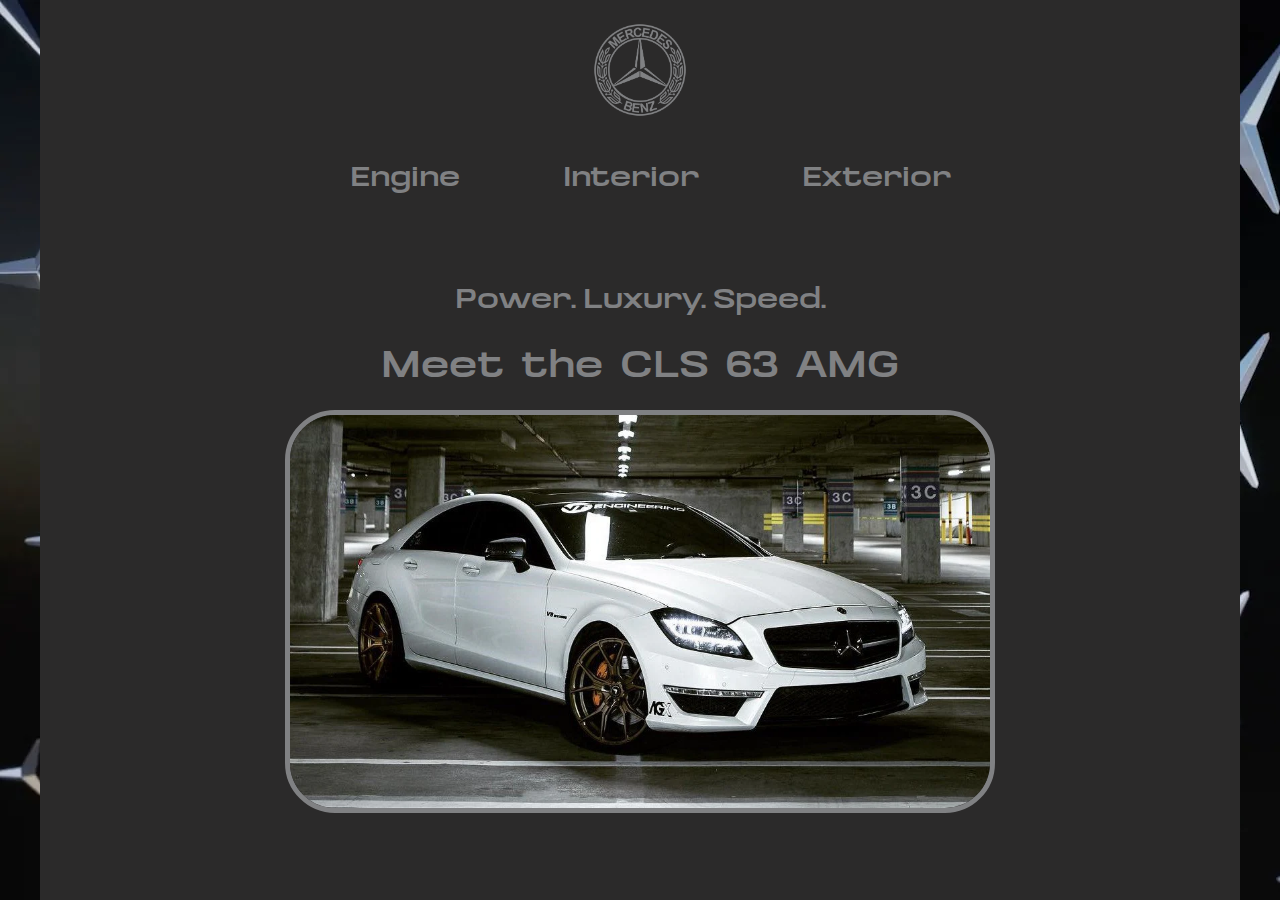
<file: index.html>
<!DOCTYPE html>
<html lang="en">
<head>
    <meta charset="UTF-8">
    <meta name="viewport" content="width=device-width, initial-scale=1.0">
    <title>My favourite car</title>
    <link rel="stylesheet" href="style.css">
</head>
<body>

    <div class="page1">
        <p class="logo"><img src="logo.png" alt="" id="logo"></p>
            <div class="menu">
                <a href="engine.html">Engine</a>
                <a href="interior.html">Interior</a>
                <a href="exterior.html">Exterior</a>
            </div>
            <div class="topdiv"><p>Power. Luxury. Speed.</p></div>
            <div class="bottomdiv"><p>Meet the CLS 63 AMG</p></div>
            <div class="car"><img src="car.webp" alt="" id="car">
    </div>
</body>
</html>
</file>
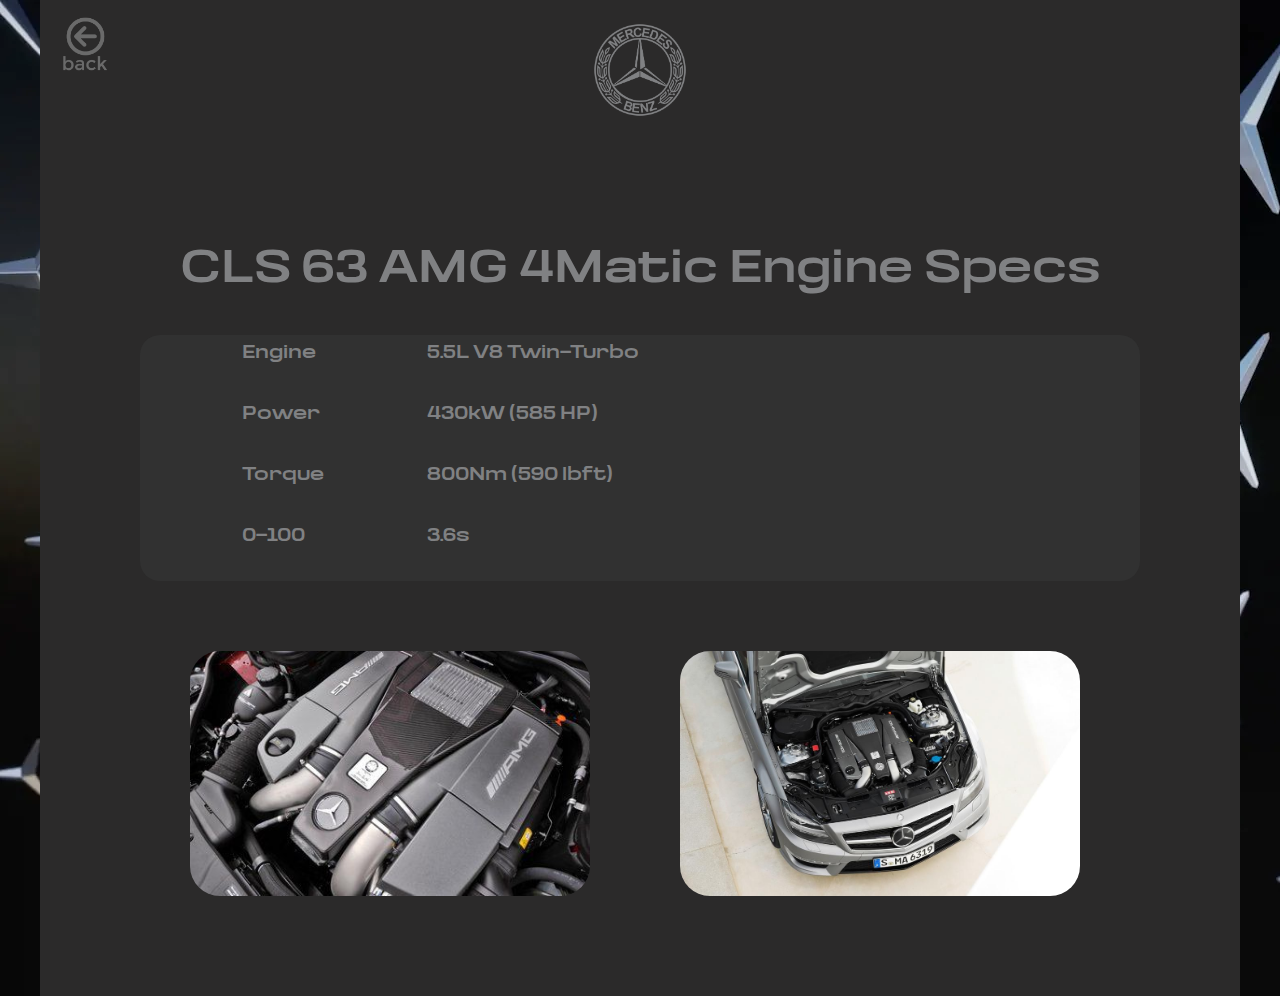
<file: engine.html>
<!DOCTYPE html>
<html lang="en">
<head>
    <meta charset="UTF-8">
    <meta name="viewport" content="width=device-width, initial-scale=1.0">
    <title>Engine</title>
    <link rel="stylesheet" href="style.css">
</head>
<body>
    <div class="page2">
       <div class="logo"><img src="logo.png" alt="" id="logo"></div>

       <div class="backdiv">
           <a href="index.html">
               <input type="image" class="back" src="greyback.png" alt="button" id="backbutton">
           </a>

       </div>

       <div class="cim">
           <h1>CLS 63 AMG 4Matic Engine Specs</h1>
       </div>

       <div class="table">
        

        <table>

            <tr>
                <td>Engine</td>
                <td>5.5L V8 Twin-Turbo</td>
            </tr>

            <tr>
                <td>Power</td>
                <td>430kW (585 HP)</td>
            </tr>

            <tr>
                <td>Torque</td>
                <td>800Nm (590 lbft)</td>
            </tr>

            <tr>
                <td>0-100</td>
                <td>3.6s</td>
            </tr>

        </table>
        
       </div>

       <div class="engineimages">

        <img src="engine.jpg" alt="" id="en1">

        <img src="engine2.jpg" alt="">
        
    </div>

       

       <script src="script.js"></script>
    </div>
</body>
</html>
</file>
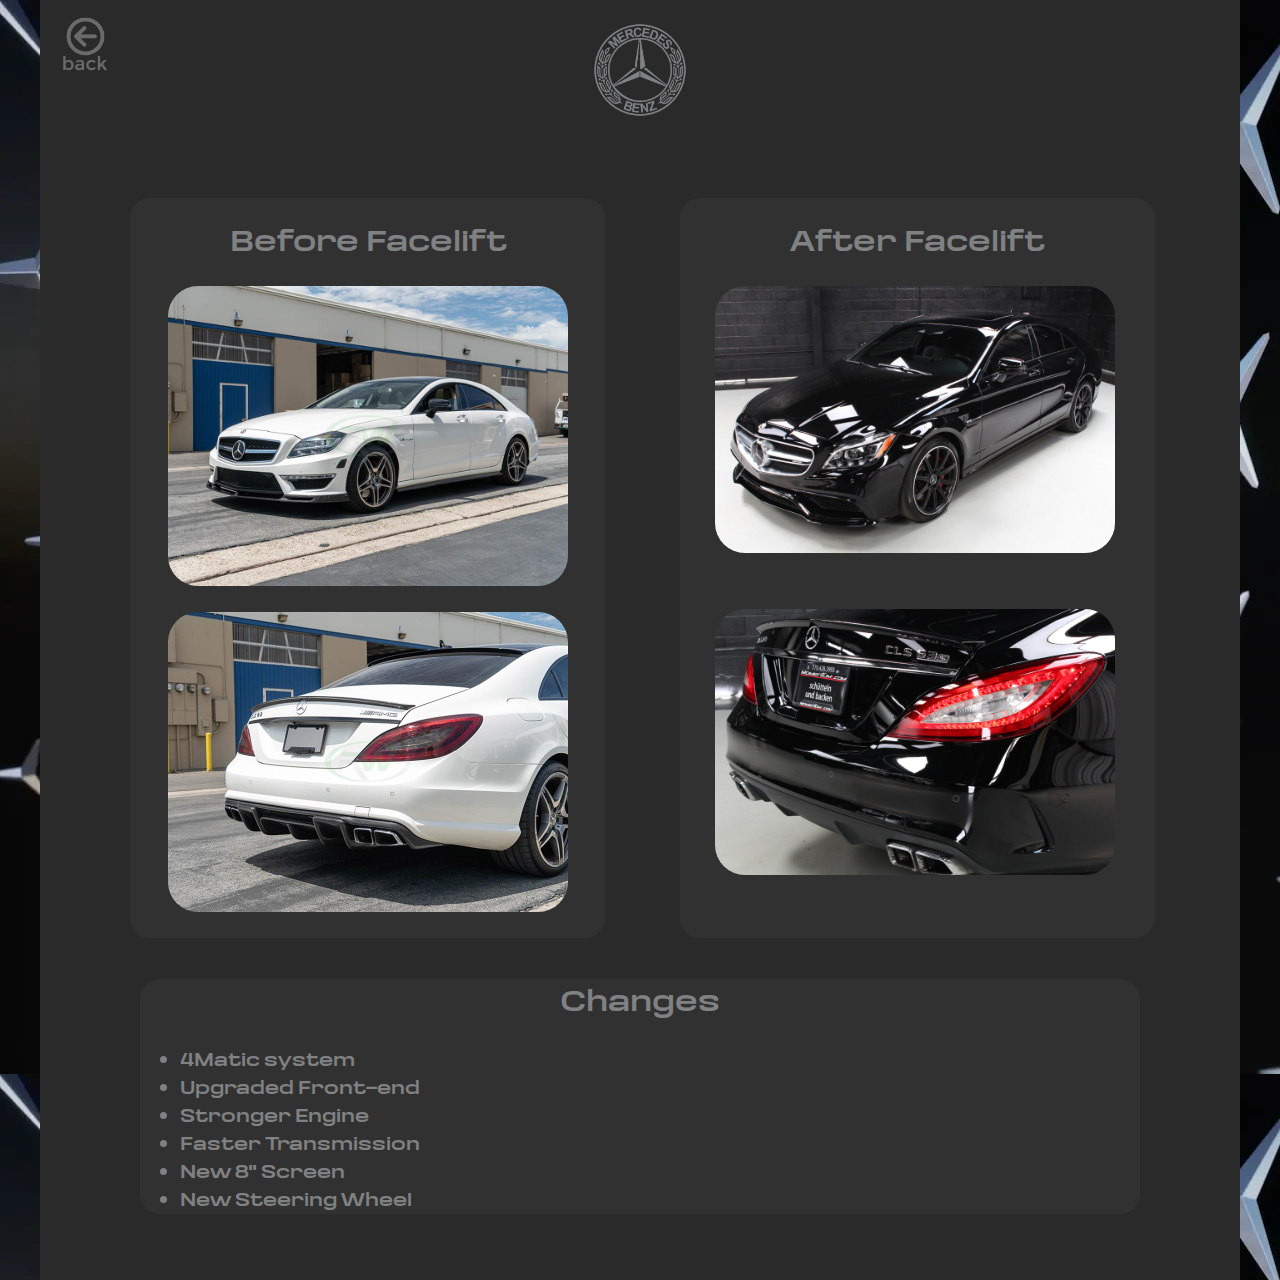
<file: exterior.html>
<!DOCTYPE html>
<html lang="en">
<head>
    <meta charset="UTF-8">
    <meta name="viewport" content="width=device-width, initial-scale=1.0">
    <title>Exterior</title>
    <link rel="stylesheet" href="style.css">
</head>
<body>
    <div class="page2">
        <div class="logo"><img src="logo.png" alt="" id="logo"></div>
 
        <div class="backdiv">
            <a href="index.html">
                <input type="image" class="back" src="greyback.png" alt="button" id="backbutton">
            </a>
        </div>

        <div class="exdivs">
            <div class="exbfl">
                <div class="excim">
                    <h1>Before Facelift</h1>
                </div>
                <div class="exbflimg">
                    <img src="normalfront.jpg" alt="">
                    <img src="normslrear.jpg" alt="">
                </div>
            </div>
            <div class="exafl">
                <div class="excim2">
                    <div class="excim2">
                        <h1>After Facelift</h1>
                    </div>
                </div>
                <div class="exaflimg">
                    <img src="faceliftfront2.jpg" alt="" id="exfrontimg">
                    <img src="faceliftrear2.jpg" alt="">
                </div>
            </div>
        </div>

        <div class="changes">
            <div class="chcim">
                <h1>Changes</h1>
            </div>
            <ul>
                <li>4Matic system</li>
                <li>Upgraded Front-end</li>
                <li>Stronger Engine</li>
                <li>Faster Transmission</li>
                <li>New 8" Screen</li>
                <li>New Steering Wheel</li>
            </ul>
        </div>
 
        <script src="script.js"></script>
     </div>
</body>
</html>
</file>
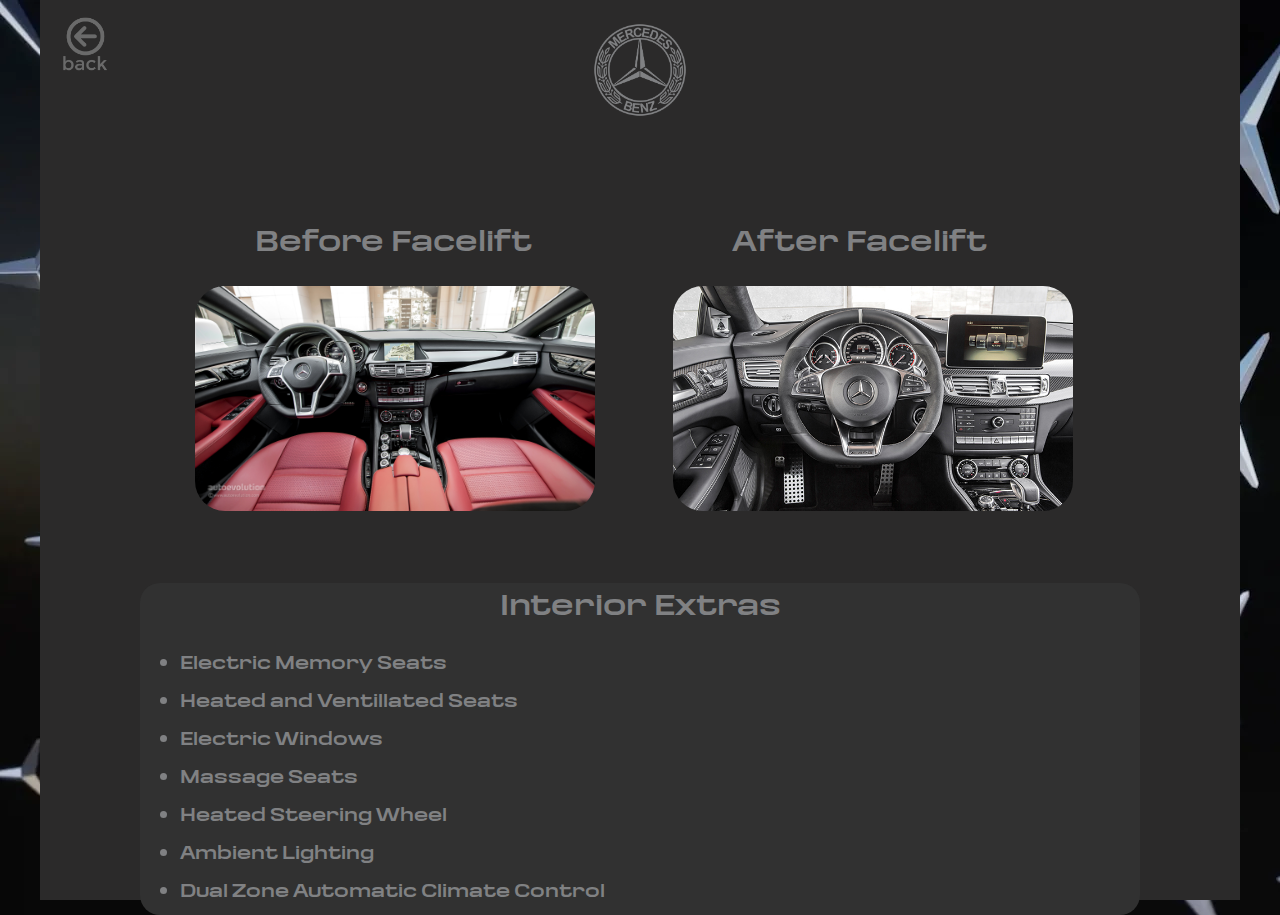
<file: interior.html>
<!DOCTYPE html>
<html lang="en">
<head>
    <meta charset="UTF-8">
    <meta name="viewport" content="width=device-width, initial-scale=1.0">
    <title>Interior</title>
    <link rel="stylesheet" href="style.css">
</head>
<body>
    <div class="page1">
        <div class="logo"><img src="logo.png" alt="" id="logo"></div>
 
        <div class="backdiv">
            <a href="index.html">
                <input type="image" class="back" src="greyback.png" alt="button" id="backbutton">
            </a>
        </div>

        <div class="cimek">
            <h1 id="bfacel">Before Facelift</h1>
            <h1>After Facelift</h1>
        </div>

        <div class="interiorimages">
            <a href="normalinterior.jpg"><img src="normalinterior.jpg" alt="" id="bfacelimg"></a>
            <a href="faceliftinterior.jpg"><img src="faceliftinterior.jpg" alt="" id="afacelimg"></a>
        </div>

        <div class="interiorspecs">
            <h1 id="extras">Interior Extras</h1>
            <ul>
                <li>Electric Memory Seats</li>
                <li>Heated and Ventillated Seats</li>
                <li>Electric Windows</li>
                <li>Massage Seats</li>
                <li>Heated Steering Wheel</li>
                <li>Ambient Lighting</li>
                <li>Dual Zone Automatic Climate Control</li>
            </ul>
        </div>
 
        <script src="script.js"></script>
     </div>
</body>
</html>
</file>
<file: style.css>
body {
    margin: auto;
    background-image: url(background.webp);
    font-family: sage;
    color: #808183;
    max-width: 100%;
}

.menu {
    text-align: center;
    padding-left: 20px;
}

a {
    margin: 30px;
    font-size: 30px;
    text-decoration: none;
    padding: 20px;
    color: #808183;
    font-family: sage;
    transition: ease-out 0.3s;

}

a:hover {
    color: white;
    transition: ease-in-out 0.3s;
}

.logo {
    margin: auto;
    text-align: center;
    padding-top: 20px;
}

#logo {
    margin-bottom: 30px;
    width: 100px;
}

@font-face {
    font-family: sage;
    src: url(Menseal-SemiBold.ttf);
}

#car {
    width: 700px;
    border-radius: 50px;
    border: 5px solid #808183;
    margin: auto;
}

.car {
    margin: auto;
    text-align: center;
}

p {
    color: #808183;
    text-align: center;
}

.topdiv {
    padding-top: 50px;
    font-size: 30px;
}

.bottomdiv {
    font-size: 40px;
    word-spacing: 8px;
    line-height: 10px;
}

.page {
    background-color: rgb(43, 42, 42);
    height: 100%;
    width: 1200px;
    margin: auto;
}

.page1 {
    background-color: rgb(43, 42, 42);
    height: 100vh;
    width: 1200px;
    margin: auto;
}

.page2 {
    background-color: rgb(43, 42, 42);
    height: 100%;
    width: 1200px;
    margin: auto;
    padding-bottom: 50px;
}

#logo {
    width: 100px;
}

#backbutton {
    width: 70px;
    float: left;
    transition: 0.3s ease-in-out;

}

.logo {
    text-align: center;
    clear: both;
}

.backdiv {
    position: relative;
    top: -150px;
    left: 10px;
    border: none;
    padding: 0;
    transition: 0.3s ease-in-out;
}

.back {
    transition: opacity 0.3s ease-in-out;
}



.table {
    width: 1000px;
    margin: auto;
    background-color: #313131;
    border-radius: 20px;
}

td {
    padding-left: 100px;
    font-size: 20px;
    padding-bottom: 30px;
}

.cim {
    margin: auto;
    width: 1000px;
    font-size: 25px;
    text-align: center;
}

.engineimages img {
    width: 400px;
    border-radius: 30px;
    transition: ease-in-out 0.4s;
}

.engineimages {
    display: flex;
    margin-left: 150px;
    margin-top: 70px;
    margin-bottom: 50px;
}

#en1 {
    margin-right: 90px;
}

.engineimages img:hover {
    transform: scale(1.1);
    transition: ease-in-out 0.4s;
}

.interiorimages img {
    width: 400px;
    border-radius: 30px;
    transition: ease-in-out 0.4s;
}

.interiorimages img:hover {
    transform: scale(1.06);
    transition: ease-in-out 0.4s;
}

.interiorimages {
  margin-left: 150px;
}

.cimek {
    display: flex;
    margin-left: 215px;
}

#bfacel {
    margin-right: 200px;
}

#bfacelimg {
    position: relative;
    right: 45px;
}

#afacelimg {
    position: relative;
    left: -70px;
}

.interiorspecs {
    width: 1000px;
    background-color: #313131;
    margin: auto;
    margin-top: 60px;
    border-radius: 20px;
}

#extras {
    text-align: center;
}

.interiorspecs li {
    padding-bottom: 10px;
}

.exbfl {
    width: 475px;
    border-radius: 20px;
    background-color: #313131;
    margin-left: 20px;
    margin-bottom: 20px;
}

.exbfl img {
    width: 400px;
    margin: auto;
    text-align: center;
    border-radius: 30px;
    margin-bottom: 20px;
}

.exbflimg {
    margin: auto;
    width: 400px;
}

.excim {
    margin-left: 100px;
}

.exdivs {
    display: flex;
}

.exafl img {
    width: 400px;
    margin-left: 35px;
    text-align: center;
    border-radius: 30px;
    margin-bottom: 20px;
}

.exafl {
    margin-left: 75px;
    width: 475px;
    border-radius: 20px;
    background-color: #313131;
    margin-bottom: 20px;
}

.excim2 {
    margin-left: 55px;
}

#exfrontimg {
    margin-bottom: 50px;
}

.changes {
    width: 1000px;
    margin: auto;
    background-color: #313131;
    border-radius: 20px;
}

.chcim {
    text-align: center;
}

li {
    font-size: 20px;
}
</file>
